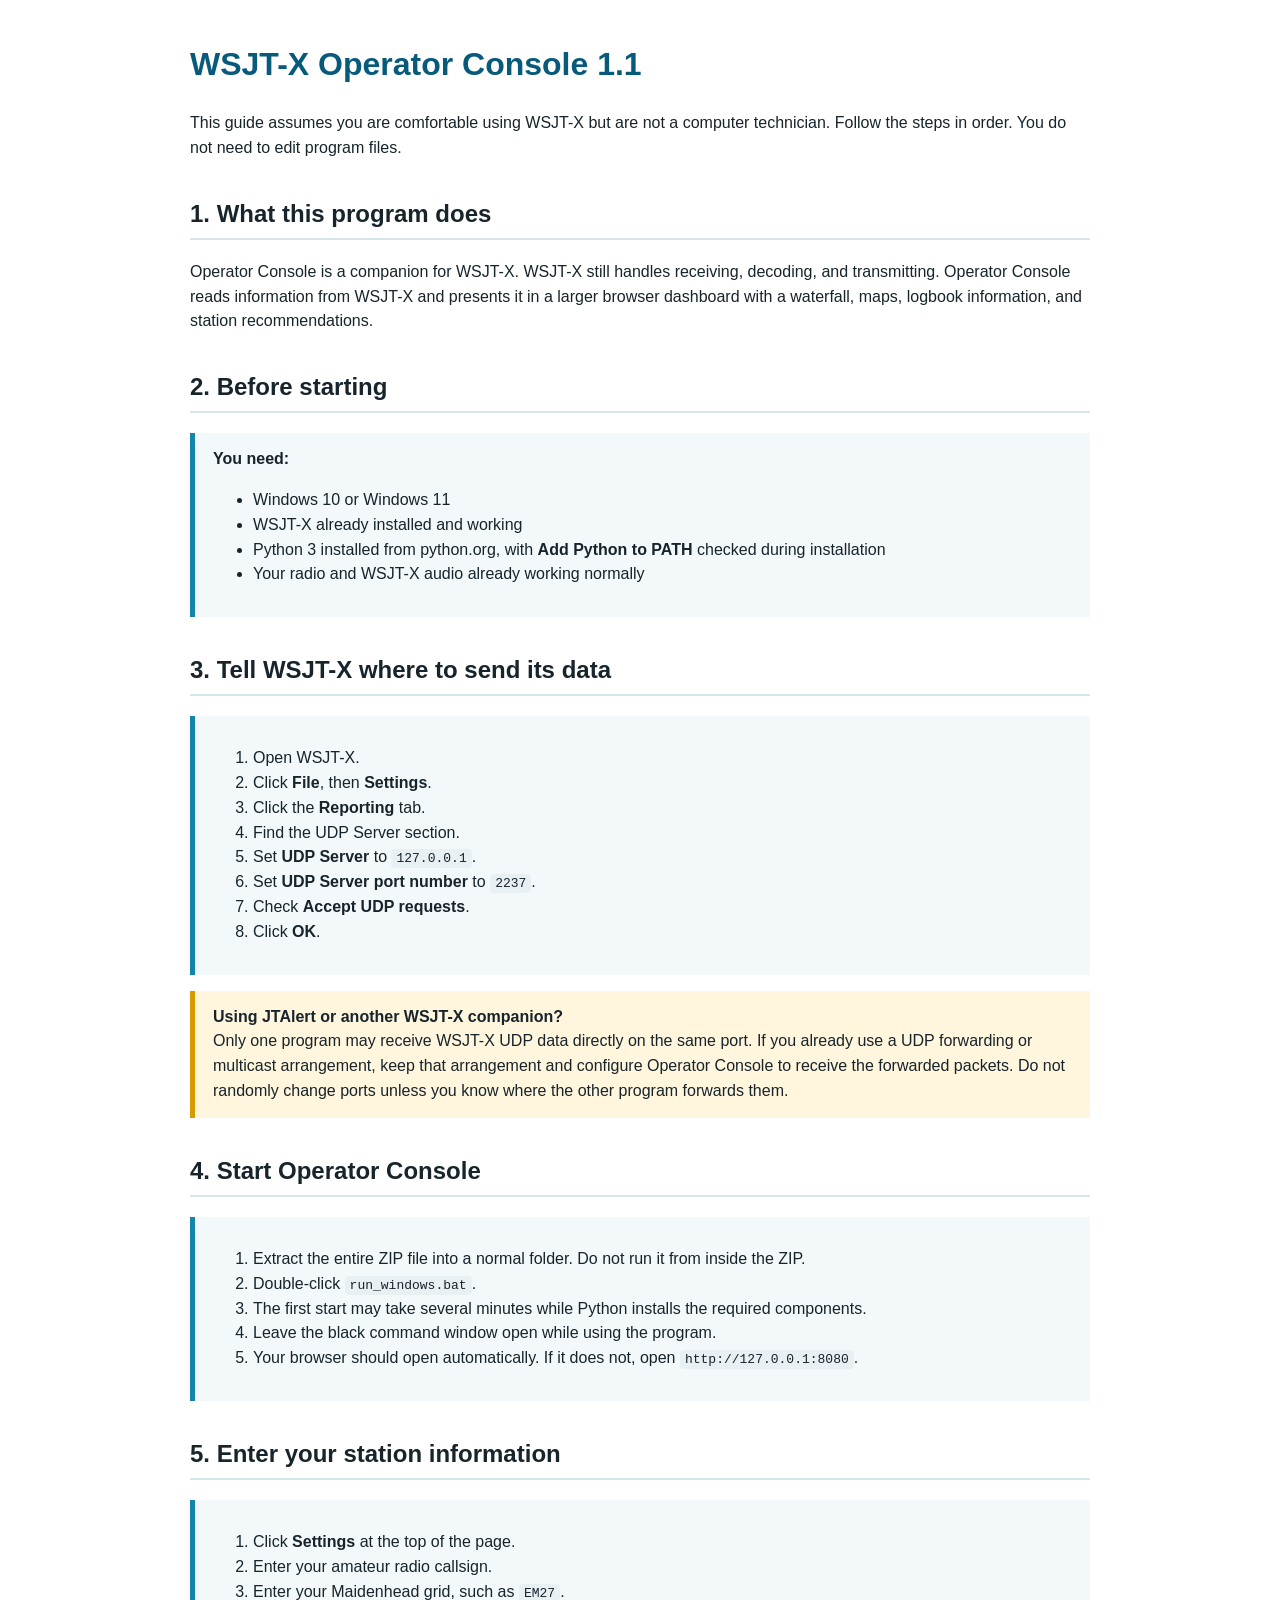
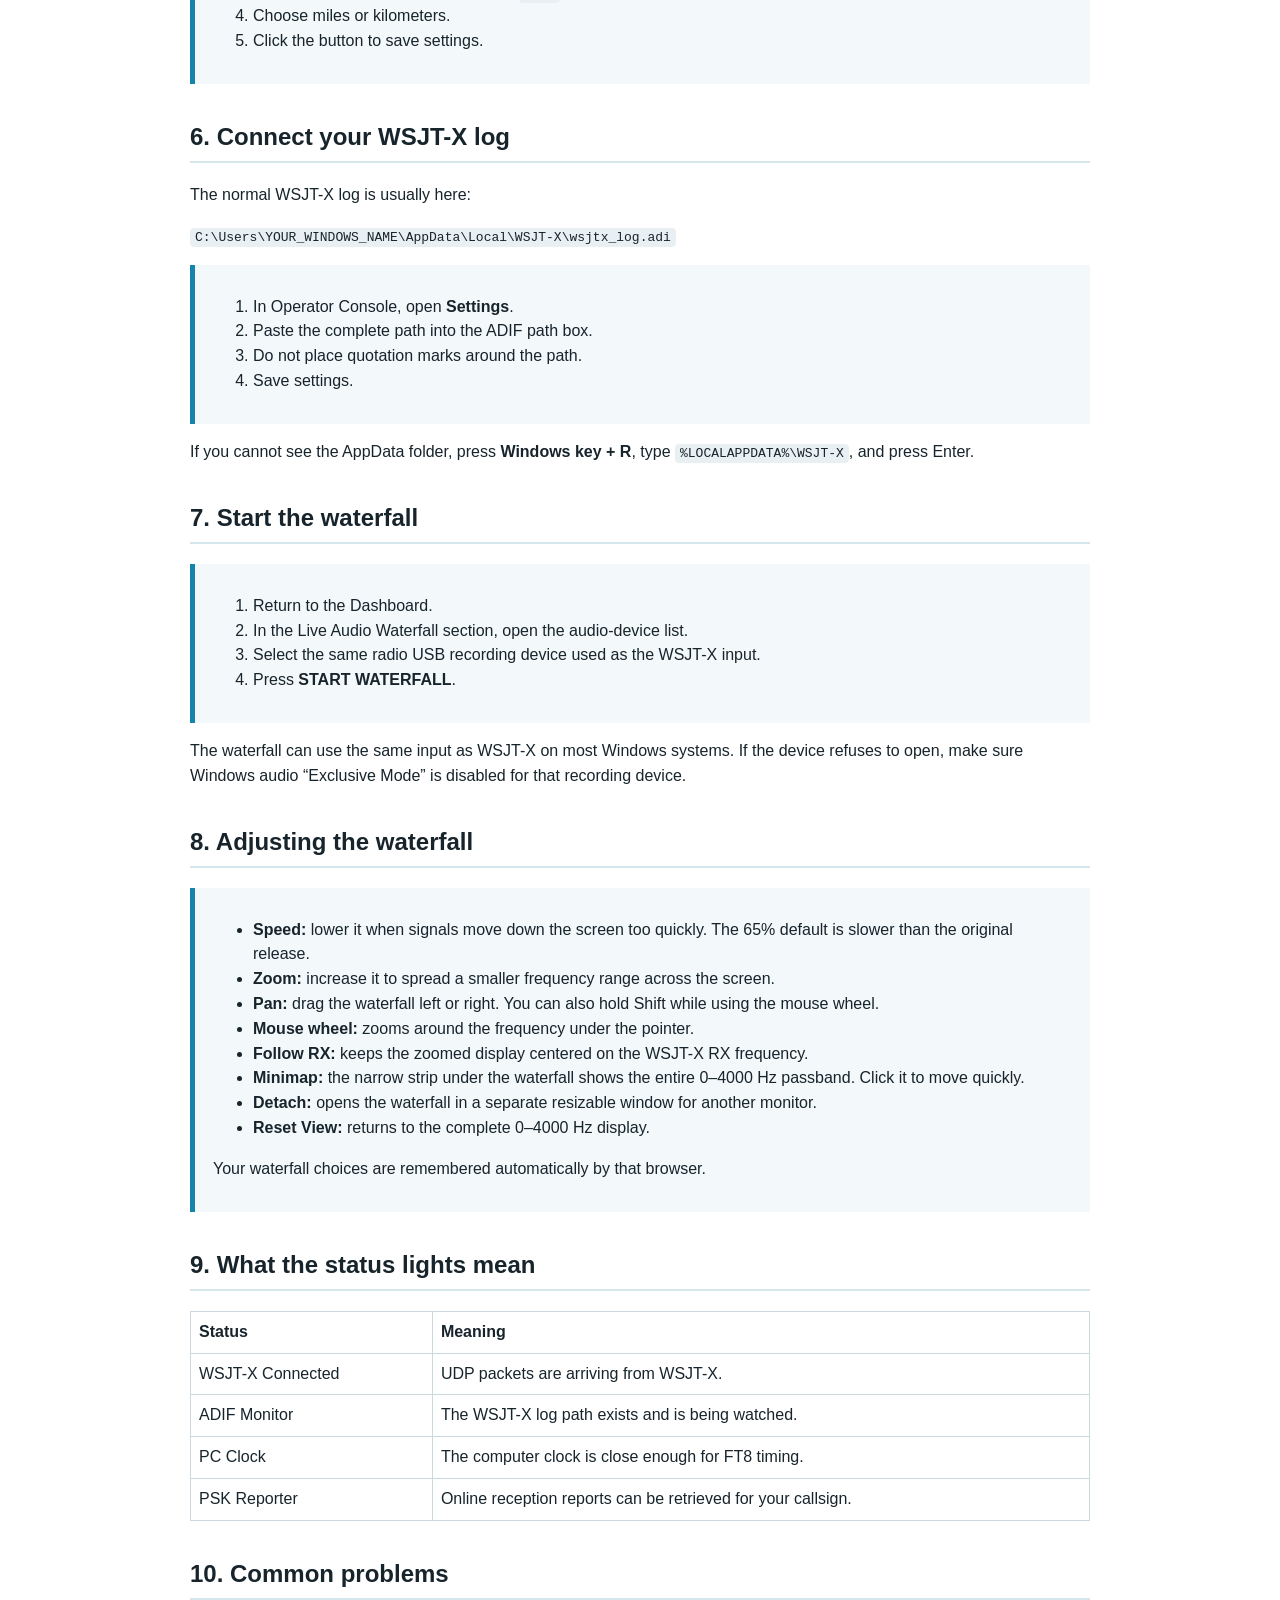
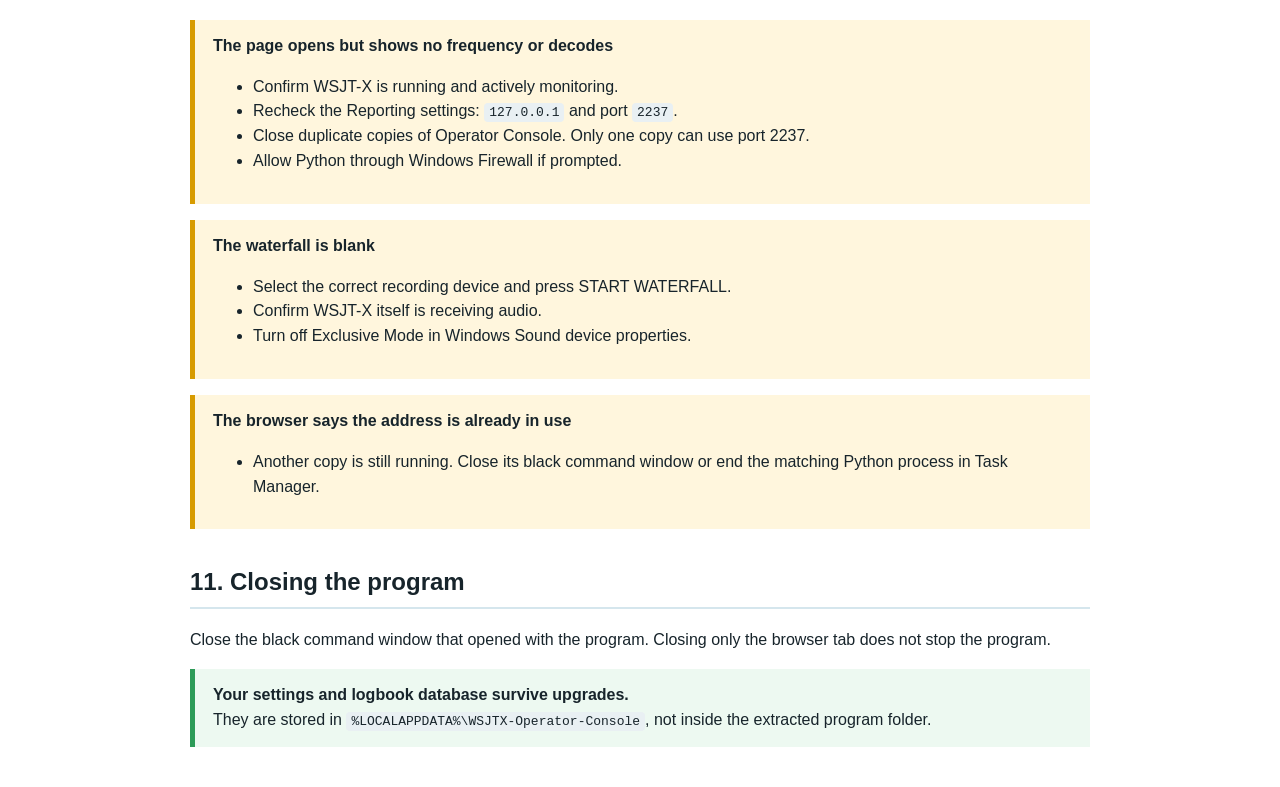
<file: START_HERE.html>
<!doctype html>
<html lang="en">
<head>
<meta charset="utf-8">
<title>WSJT-X Operator Console — Start Here</title>
<style>
body{font-family:Segoe UI,Arial,sans-serif;max-width:900px;margin:40px auto;padding:0 22px;line-height:1.55;color:#17242b}
h1{color:#075a7a}h2{margin-top:34px;border-bottom:2px solid #d5e6ed;padding-bottom:6px}
.step{background:#f3f8fa;border-left:5px solid #1484aa;padding:14px 18px;margin:16px 0}
code{background:#e9f0f3;padding:2px 5px;border-radius:4px}.warn{background:#fff6dd;border-left-color:#d79b00}
.ok{background:#edf9f1;border-left-color:#2d9b58}table{border-collapse:collapse;width:100%}td,th{border:1px solid #cbd9df;padding:8px;text-align:left}
</style>
</head>
<body>
<h1>WSJT-X Operator Console 1.1</h1>
<p>This guide assumes you are comfortable using WSJT-X but are not a computer technician. Follow the steps in order. You do not need to edit program files.</p>

<h2>1. What this program does</h2>
<p>Operator Console is a companion for WSJT-X. WSJT-X still handles receiving, decoding, and transmitting. Operator Console reads information from WSJT-X and presents it in a larger browser dashboard with a waterfall, maps, logbook information, and station recommendations.</p>

<h2>2. Before starting</h2>
<div class="step">
<strong>You need:</strong>
<ul>
<li>Windows 10 or Windows 11</li>
<li>WSJT-X already installed and working</li>
<li>Python 3 installed from python.org, with <strong>Add Python to PATH</strong> checked during installation</li>
<li>Your radio and WSJT-X audio already working normally</li>
</ul>
</div>

<h2>3. Tell WSJT-X where to send its data</h2>
<div class="step">
<ol>
<li>Open WSJT-X.</li>
<li>Click <strong>File</strong>, then <strong>Settings</strong>.</li>
<li>Click the <strong>Reporting</strong> tab.</li>
<li>Find the UDP Server section.</li>
<li>Set <strong>UDP Server</strong> to <code>127.0.0.1</code>.</li>
<li>Set <strong>UDP Server port number</strong> to <code>2237</code>.</li>
<li>Check <strong>Accept UDP requests</strong>.</li>
<li>Click <strong>OK</strong>.</li>
</ol>
</div>
<div class="step warn"><strong>Using JTAlert or another WSJT-X companion?</strong><br>
Only one program may receive WSJT-X UDP data directly on the same port. If you already use a UDP forwarding or multicast arrangement, keep that arrangement and configure Operator Console to receive the forwarded packets. Do not randomly change ports unless you know where the other program forwards them.</div>

<h2>4. Start Operator Console</h2>
<div class="step">
<ol>
<li>Extract the entire ZIP file into a normal folder. Do not run it from inside the ZIP.</li>
<li>Double-click <code>run_windows.bat</code>.</li>
<li>The first start may take several minutes while Python installs the required components.</li>
<li>Leave the black command window open while using the program.</li>
<li>Your browser should open automatically. If it does not, open <code>http://127.0.0.1:8080</code>.</li>
</ol>
</div>

<h2>5. Enter your station information</h2>
<div class="step">
<ol>
<li>Click <strong>Settings</strong> at the top of the page.</li>
<li>Enter your amateur radio callsign.</li>
<li>Enter your Maidenhead grid, such as <code>EM27</code>.</li>
<li>Choose miles or kilometers.</li>
<li>Click the button to save settings.</li>
</ol>
</div>

<h2>6. Connect your WSJT-X log</h2>
<p>The normal WSJT-X log is usually here:</p>
<p><code>C:\Users\YOUR_WINDOWS_NAME\AppData\Local\WSJT-X\wsjtx_log.adi</code></p>
<div class="step">
<ol>
<li>In Operator Console, open <strong>Settings</strong>.</li>
<li>Paste the complete path into the ADIF path box.</li>
<li>Do not place quotation marks around the path.</li>
<li>Save settings.</li>
</ol>
</div>
<p>If you cannot see the AppData folder, press <strong>Windows key + R</strong>, type <code>%LOCALAPPDATA%\WSJT-X</code>, and press Enter.</p>

<h2>7. Start the waterfall</h2>
<div class="step">
<ol>
<li>Return to the Dashboard.</li>
<li>In the Live Audio Waterfall section, open the audio-device list.</li>
<li>Select the same radio USB recording device used as the WSJT-X input.</li>
<li>Press <strong>START WATERFALL</strong>.</li>
</ol>
</div>
<p>The waterfall can use the same input as WSJT-X on most Windows systems. If the device refuses to open, make sure Windows audio “Exclusive Mode” is disabled for that recording device.</p>


<h2>8. Adjusting the waterfall</h2>
<div class="step">
<ul>
<li><strong>Speed:</strong> lower it when signals move down the screen too quickly. The 65% default is slower than the original release.</li>
<li><strong>Zoom:</strong> increase it to spread a smaller frequency range across the screen.</li>
<li><strong>Pan:</strong> drag the waterfall left or right. You can also hold Shift while using the mouse wheel.</li>
<li><strong>Mouse wheel:</strong> zooms around the frequency under the pointer.</li>
<li><strong>Follow RX:</strong> keeps the zoomed display centered on the WSJT-X RX frequency.</li>
<li><strong>Minimap:</strong> the narrow strip under the waterfall shows the entire 0–4000 Hz passband. Click it to move quickly.</li>
<li><strong>Detach:</strong> opens the waterfall in a separate resizable window for another monitor.</li>
<li><strong>Reset View:</strong> returns to the complete 0–4000 Hz display.</li>
</ul>
<p>Your waterfall choices are remembered automatically by that browser.</p>
</div>

<h2>9. What the status lights mean</h2>
<table>
<tr><th>Status</th><th>Meaning</th></tr>
<tr><td>WSJT-X Connected</td><td>UDP packets are arriving from WSJT-X.</td></tr>
<tr><td>ADIF Monitor</td><td>The WSJT-X log path exists and is being watched.</td></tr>
<tr><td>PC Clock</td><td>The computer clock is close enough for FT8 timing.</td></tr>
<tr><td>PSK Reporter</td><td>Online reception reports can be retrieved for your callsign.</td></tr>
</table>

<h2>10. Common problems</h2>
<div class="step warn">
<strong>The page opens but shows no frequency or decodes</strong>
<ul>
<li>Confirm WSJT-X is running and actively monitoring.</li>
<li>Recheck the Reporting settings: <code>127.0.0.1</code> and port <code>2237</code>.</li>
<li>Close duplicate copies of Operator Console. Only one copy can use port 2237.</li>
<li>Allow Python through Windows Firewall if prompted.</li>
</ul>
</div>
<div class="step warn">
<strong>The waterfall is blank</strong>
<ul>
<li>Select the correct recording device and press START WATERFALL.</li>
<li>Confirm WSJT-X itself is receiving audio.</li>
<li>Turn off Exclusive Mode in Windows Sound device properties.</li>
</ul>
</div>
<div class="step warn">
<strong>The browser says the address is already in use</strong>
<ul><li>Another copy is still running. Close its black command window or end the matching Python process in Task Manager.</li></ul>
</div>

<h2>11. Closing the program</h2>
<p>Close the black command window that opened with the program. Closing only the browser tab does not stop the program.</p>

<div class="step ok"><strong>Your settings and logbook database survive upgrades.</strong><br>
They are stored in <code>%LOCALAPPDATA%\WSJTX-Operator-Console</code>, not inside the extracted program folder.</div>
</body></html>
</file>
